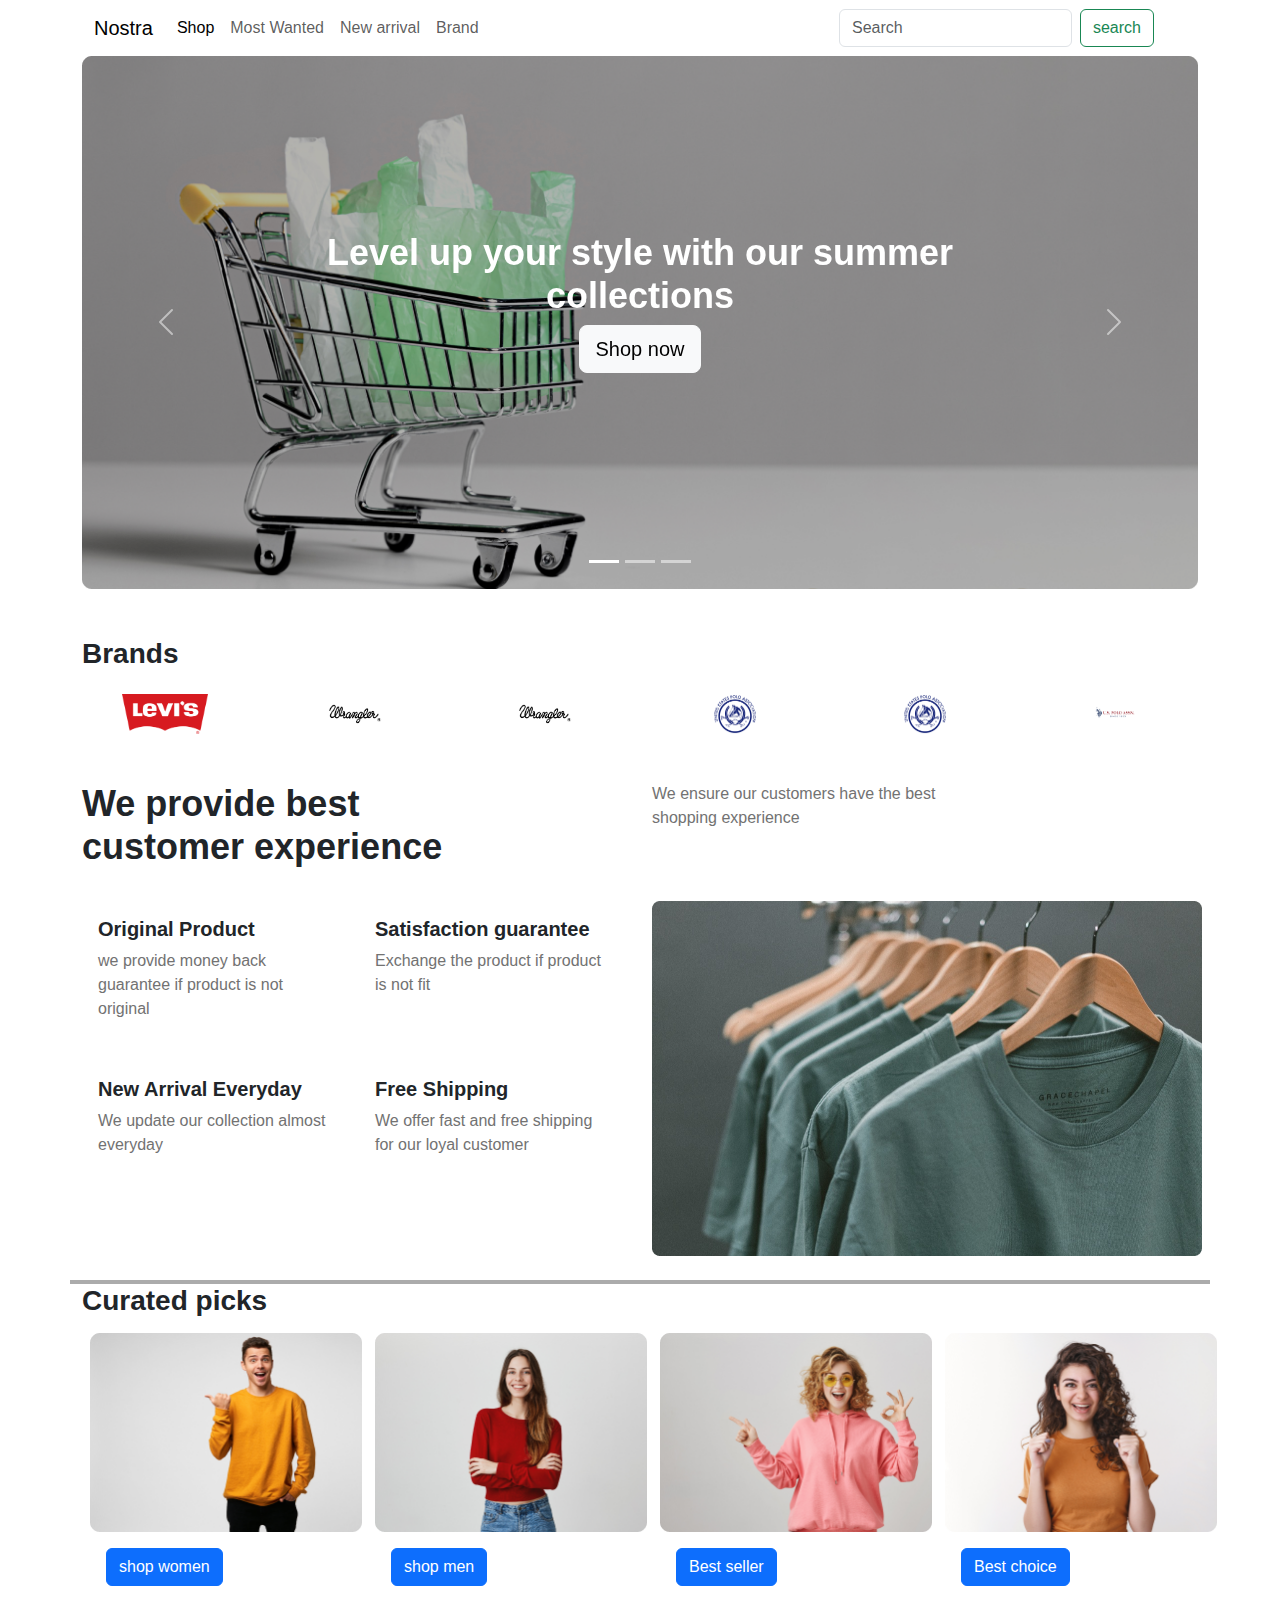
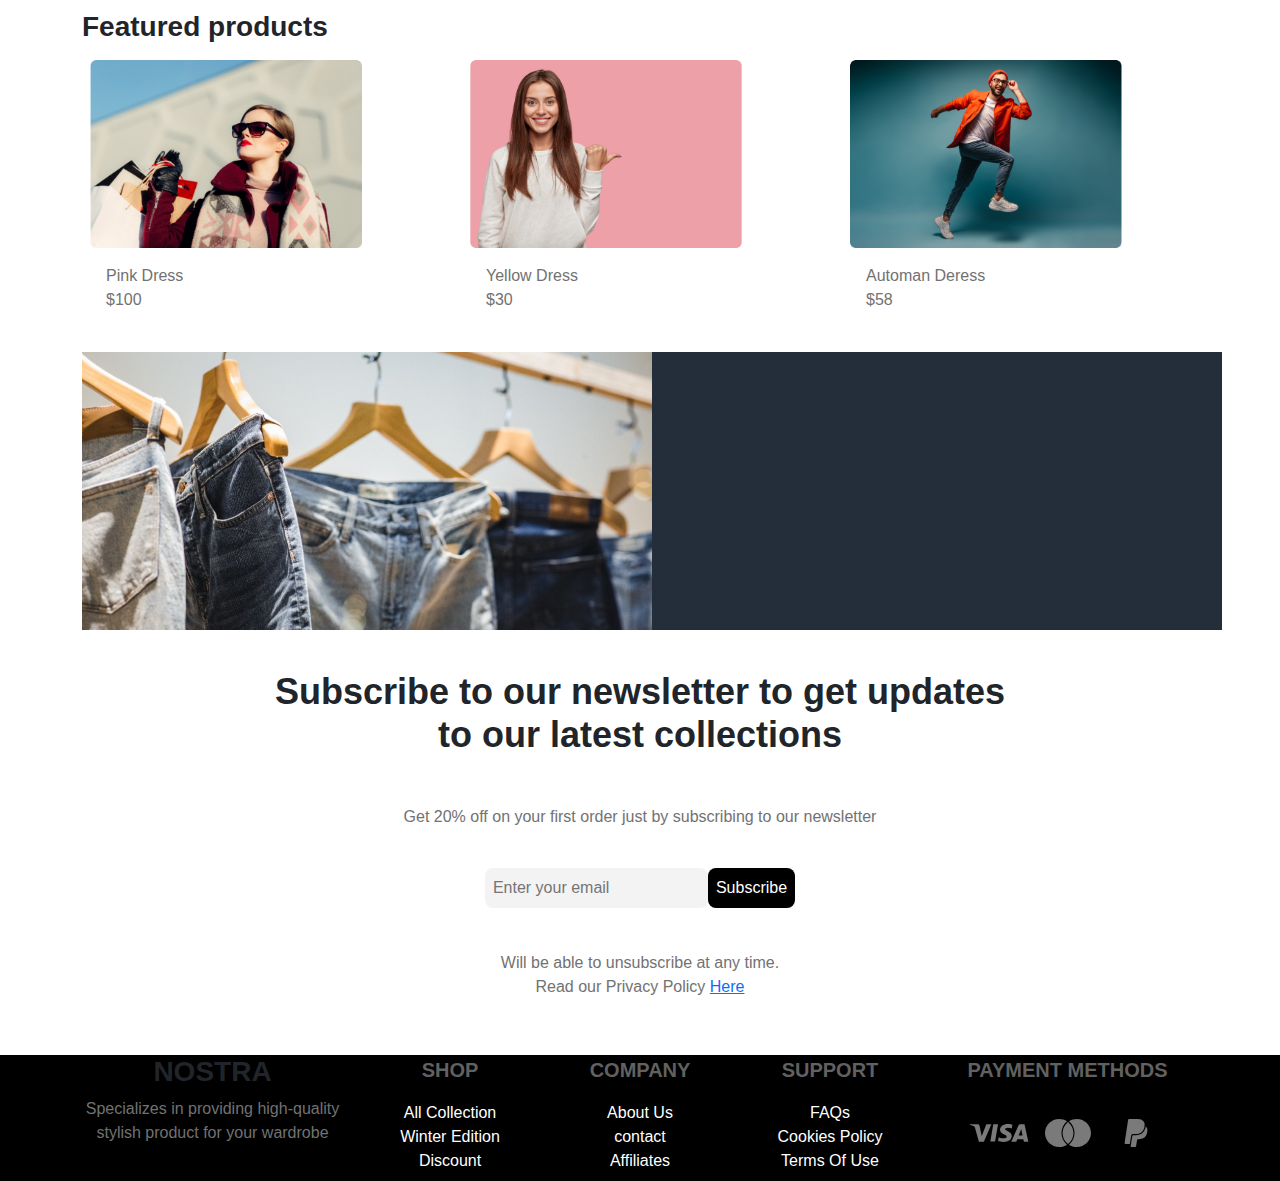
<file: Web/index.html>
<!DOCTYPE html>
<html lang="en">

<head>
  <meta charset="UTF-8">
  <meta name="viewport" content="width=device-width, initial-scale=1.0">
  <link rel="preconnect" href="https://fonts.googleapis.com">
  <link rel="stylesheet" href="https://cdnjs.cloudflare.com/ajax/libs/font-awesome/6.4.0/css/all.min.css"
    integrity="sha512-iecdLmaskl7CVkqkXNQ/ZH/XLlvWZOJyj7Yy7tcenmpD1ypASozpmT/E0iPtmFIB46ZmdtAc9eNBvH0H/ZpiBw=="
    crossorigin="anonymous" referrerpolicy="no-referrer" />
  <link rel="preconnect" href="https://fonts.gstatic.com" crossorigin>
  <title>E-Commerce_Website</title>
  <link rel="stylesheet" href="css/bootstrap.min.css">
  <link rel="stylesheet" href="css/style.css">
</head>

<body>
  <!-- Navbar area -->
  <div class="container">
  <nav class="navbar navbar-expand-lg">
    <div class="container">
      <a class="navbar-brand" href="#">Nostra</a>
      <button class="navbar-toggler" type="button" data-bs-toggle="collapse" data-bs-target="#navbarSupportedContent"
        aria-controls="navbarSupportedContent" aria-expanded="false" aria-label="Toggle navigation">
        <span class="navbar-toggler-icon"></span>
      </button>
      <div class="collapse navbar-collapse" id="navbarSupportedContent">
        <ul class="navbar-nav me-auto mb-2 mb-lg-0">
          <li class="nav-item">
            <a class="nav-link active" aria-current="page" href="#">Shop</a>
          </li>
          <li class="nav-item">
            <a class="nav-link" href="#">Most Wanted</a>
          </li>
          <li class="nav-item">
            <a class="nav-link " href="#">
              New arrival
            </a>

          </li>
          <li class="nav-item">
            <a class="nav-link ">Brand</a>
          </li>
        </ul>
        <form class="d-flex" role="search">
          <input class="form-control me-2" type="search" placeholder="Search" aria-label="Search">
          <button class="btn btn-outline-success" type="submit">search</button>
        </form>
        <div class="myicon">
         <a href="#"><i class="fa-solid fa-cart-shopping"></i></a>
         <a href="#"> <i class="fa-solid fa-user-tie"></i></a>
        </div>
      </div>
    </div>
  </nav>
</div>

  <!-- Navbar closed -->

  <!-- Carousel area -->
  <div class="container">
    <div class="container-carousel">
      <div id="carouselExampleCaptions" class="carousel slide">
        <div class="carousel-indicators">
          <button type="button" data-bs-target="#carouselExampleCaptions" data-bs-slide-to="0" class="active"
            aria-current="true" aria-label="Slide 1"></button>
          <button type="button" data-bs-target="#carouselExampleCaptions" data-bs-slide-to="1"
            aria-label="Slide 2"></button>
          <button type="button" data-bs-target="#carouselExampleCaptions" data-bs-slide-to="2"
            aria-label="Slide 3"></button>
        </div>
        <div class="carousel-inner">
          <div class="carousel-item active">
            <img src="img/abstract-plastic-bag-concept-with-copy-space 1.png" class="d-block w-100" alt="...">
            <div class="carousel-caption d-none d-md-block">
              <div class="bannerText">
                <h1>Level up your style with our
                  summer collections</h1>
                <button type="button" class="btn btn-light btn-lg">Shop now</button>
              </div>
            </div>
          </div>
          <div class="carousel-item">
            <img src="img/abstract-plastic-bag-concept-with-copy-space 1.png" alt="...">
            <div class="carousel-caption d-none d-md-block">
              <div class="bannerText">
                <h1>Level up your style with our
                  summer collections</h1>
                <button type="button" class="btn btn-light btn-lg ">Shop now </button>
              </div>
            </div>
          </div>
          <div class="carousel-item">
            <img src="img/abstract-plastic-bag-concept-with-copy-space 1.png" alt="...">
            <div class="carousel-caption d-none d-md-block">
              <div class="bannerText">
                <h1>Level up your style with our
                  summer collections</h1>
                <button type="button" class="btn btn-light btn-lg">Shop now</button>
              </div>
            </div>
          </div>
        </div>
        <button class="carousel-control-prev" type="button" data-bs-target="#carouselExampleCaptions"
          data-bs-slide="prev">
          <span class="carousel-control-prev-icon" aria-hidden="true"></span>
          <span class="visually-hidden">Previous</span>
        </button>
        <button class="carousel-control-next" type="button" data-bs-target="#carouselExampleCaptions"
          data-bs-slide="next">
          <span class="carousel-control-next-icon" aria-hidden="true"></span>
          <span class="visually-hidden">Next</span>
        </button>
      </div>
    </div>
  </div>

  <!-- Brand section open -->
  
    <div class="container">
      <section class="clientLogo"></section>
      <h2 class="my-4 mt-5">Brands</h2>
      <div class="row">
        <div class="col-lg-2 col-md-4 col-6 brandLogo"><img src="img/levis.png" alt=""></div>
        <div class="col-lg-2 col-md-4 col-6 brandLogo"><img src="img/pngwing 2.png" alt=""></div>
        <div class="col-lg-2 col-md-4 col-6 brandLogo"><img src="img/pngwing 2.png" alt=""></div>
        <div class="col-lg-2 col-md-4 col-6 brandLogo"><img src="img/pngwing 3.png" alt=""></div>
        <div class="col-lg-2 col-md-4 col-6 brandLogo"><img src="img/pngwing 3.png" alt=""></div>
        <div class="col-lg-2 col-md-4 col-6 brandLogo"><img src="img/pngwing 4.png" alt=""></div>
      </div>
    </section>
    </div>


  <!-- Brand section close  -->




  <div class="container mt-5">
    <div class="row mt-5" >
      <div class="col-md-6  ">
        <h1 >We provide best<br>customer experience</h1>
      </div>
      <div class="col-md-6">
        <p>We ensure our customers have the best<br> shopping experience</p>
      </div>
    </div>
  
<!-- 
  <div class="container"> -->
    <div class="row">
      <div class="col-md-6 orig">
        <div class="row">
          <div class="col-md-6 orig"><i class="fa-brands fa-product-hunt"></i>
            <h3>Original Product</h3>
            <p>we provide money back guarantee if product is not original</p>
          </div>

          <div class="col-md-6 orig"><i class="fa-solid fa-person-walking-luggage"></i>
            <h3>Satisfaction guarantee</h3>
            <p>Exchange the product if product
              is not fit</p>
          </div>
        </div>
        <div class="row">
          <div class="col-md-6 orig"><i class="fa-solid fa-bag-shopping"></i>
            <h3>New Arrival Everyday</h3>
            <p>We update our collection almost
              everyday </p>
          </div>
          <div class="col-md-6 orig"><i class="fa-solid fa-truck-fast"></i>
            <h3>Free Shipping</h3>
            <p>We offer fast and free shipping for our loyal customer</p>
          </div>
        </div>
      </div>
      <div class="col-md-6 my-4 proimage ">
        <div class="proImg"><img class="frame116" src="img/Frame 116.png" alt=""></div>
      </div>
    </div>
  <!-- </div> -->
</div>




  <!-- linearea -->
  <div class="container">
    <div class="row">
      <div class="line"></div>
    </div>
  </div>
  <!-- lineare close -->

  <!-- Curated picks open -->
  <div class="container cards">
    <div class="row">
      <h2>Curated picks</h2>
      <div class="col-lg-3 col-md-6">
        <div class="card" style="width: 18rem;">
          <img src="img/img1 (1).png" class="card-img-top" alt="...">
          <div class="card-body">

            <a href="#" class="btn btn-primary">shop women <i class="fa-solid fa-arrow-right"></i></a>
          </div>
        </div>
      </div>

      <div class="col-lg-3 col-md-6">
        <div class="card" style="width: 18rem;">
          <img src="img/img1 (2).png" class="card-img-top" alt="...">
          <div class="card-body">

            <a href="#" class="btn btn-primary">shop men <i class="fa-solid fa-arrow-right"></i></a>
          </div>
        </div>
      </div>

      <div class="col-lg-3 col-md-6">
        <div class="card" style="width: 18rem;">
          <img src="img/img1 (3).png" class="card-img-top" alt="...">
          <div class="card-body">

            <a href="#" class="btn btn-primary">Best seller <i class="fa-solid fa-arrow-right"></i></a>
          </div>
        </div>
      </div>

      <div class="col-lg-3 col-md-6">
        <div class="card" style="width: 18rem;">
          <img src="img/img1 (4).png" class="card-img-top" alt="...">
          <div class="card-body">

            <a href="#" class="btn btn-primary">Best choice <i class="fa-solid fa-arrow-right"></i></a>
          </div>
        </div>
      </div>

    </div>
  </div>

  <!-- Curated picks close -->

  <!-- featured product open-->
  <div class="container">
    <div class="row">
      <h2>Featured products</h2>
      <div class="col-sm-4">
        <div class="card" style="width: 18rem;">
          <img src="img/ban (1).png" class="card-img-top" alt="...">
          <div class="card-body">
            <p>Pink Dress
              <br>$100
            </p>
          </div>
        </div>
      </div>

      <div class="col-sm-4">
        <div class="card" style="width: 18rem;">
          <img src="img/ban (2).png" class="card-img-top" alt="...">
          <div class="card-body">

            <p>Yellow Dress
              <br>$30
            </p>

          </div>
        </div>
      </div>

      <div class="col-sm-4">
        <div class="card" style="width: 18rem;">
          <img src="img/ban (3).png" class="card-img-top" alt="...">
          <div class="card-body">
            <p>Automan Deress<br>
              $58</p>


          </div>
        </div>
      </div>
    </div>
  </div>
  <!-- featured product close-->

 


  <!-- jeans area open -->
  <div class="container">
    <div class="row">
      <div class="col-lg-6 ">
        <img src="img/jeans.png" alt="">

      </div>
      <div class="col-lg-6  ">

        <img src="img/greay.png" alt="">

      </div>
    </div>

    <div class="container">
      <div class="row">

        <h1 class="subcribe">Subscribe to our newsletter to get updates<br>
          to our latest collections</h1>

      </div>
    </div>

    <div class="container">
      <div class="row">
        <div class="col">
          <p class="get">Get 20% off on your first order just by subscribing to our newsletter</p>
        </div>
      </div>
    </div>
  </div>

  <!-- jeans area close -->


    <!-- mail address subscribe -->

    <div class="input" >
      <input type="search"placeholder="Enter your email" >
      <button>Subscribe</button>
    </div>

    <!-- mail address close -->

    <div class="container">
      <div class="row">
        <p class="policy">Will be able to unsubscribe at any time.<br>
          Read our Privacy Policy <a href="#">Here</a> </p>
      </div>
    </div>
   

    <!-- footer area -->
    <footer>
      <div class="container">
          <div class="row">
              <div class="col-md-12 col-lg-3">
                  <div class="company">
                      <h2>NOSTRA</h2>
                      <p>Specializes in providing high-quality stylish product for your wardrobe</p>
                  </div>
              </div>
              <div class="col-md-12 col-lg-6">
                  <div class="row">
                      <div class="col-md-4">
                          <p class="subHead">SHOP</p>
                          <ul class="footNav">
                              <li>All Collection</li>
                              <li>Winter Edition</li>
                              <li>Discount</li>
                          </ul>
                      </div>
                      <div class="col-md-4">
                          <p class="subHead">COMPANY</p>
                          <ul class="footNav">
                            <li>About Us</li>
                            <li>contact</li>
                            <li>Affiliates</li>
                          </ul>
                      </div>
                      <div class="col-md-4">
                          <p class="subHead">SUPPORT</p>
                          <ul class="footNav">
                            <li>FAQs</li>
                            <li>Cookies Policy</li>
                            <li>Terms Of Use</li>
                          </ul>
                      </div>
                  </div>
              </div>
              <div class="col-md-12 col-lg-3">
                  <div class="paymentModes">
                      <p class="subHead">PAYMENT METHODS</p>
                      <p>
                          <a href="#"><img src="img/visa.svg" alt=""></a>
                          <a href="#"><img src="img/master.svg" alt=""></a>
                          <a href="#"><img src="img/paypal.svg" alt=""></a>
                      </p>
                  </div>
              </div>
          </div>
      </div>
  </footer>
  
    <!-- footer area close-->


  <!-- carousel area closed -->
  <script src="js/code.jquery.com_jquery-3.7.0.min.js"></script>
  <script src="js/bootstrap.min.js"></script>
  <!-- <script src="js/bootstrap.bundle.min.js"></script> -->
</body>

</html>
</file>
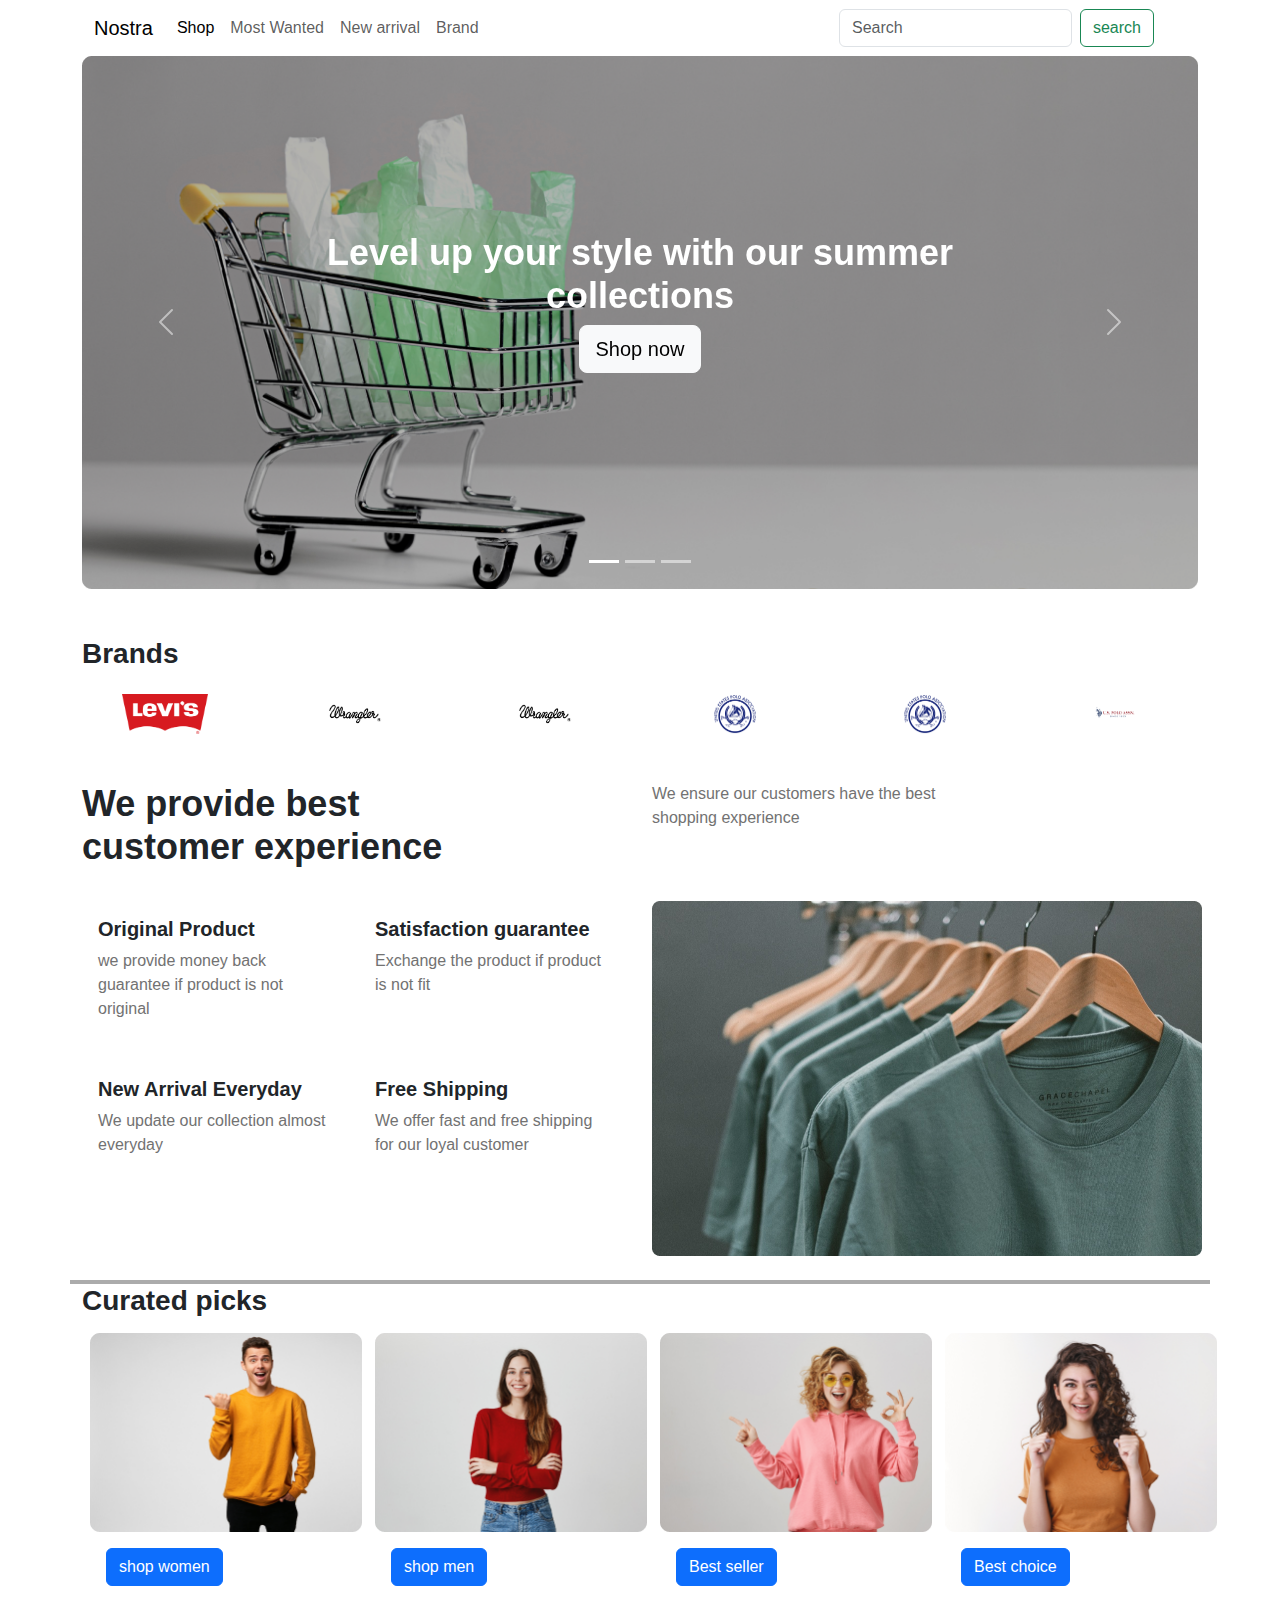
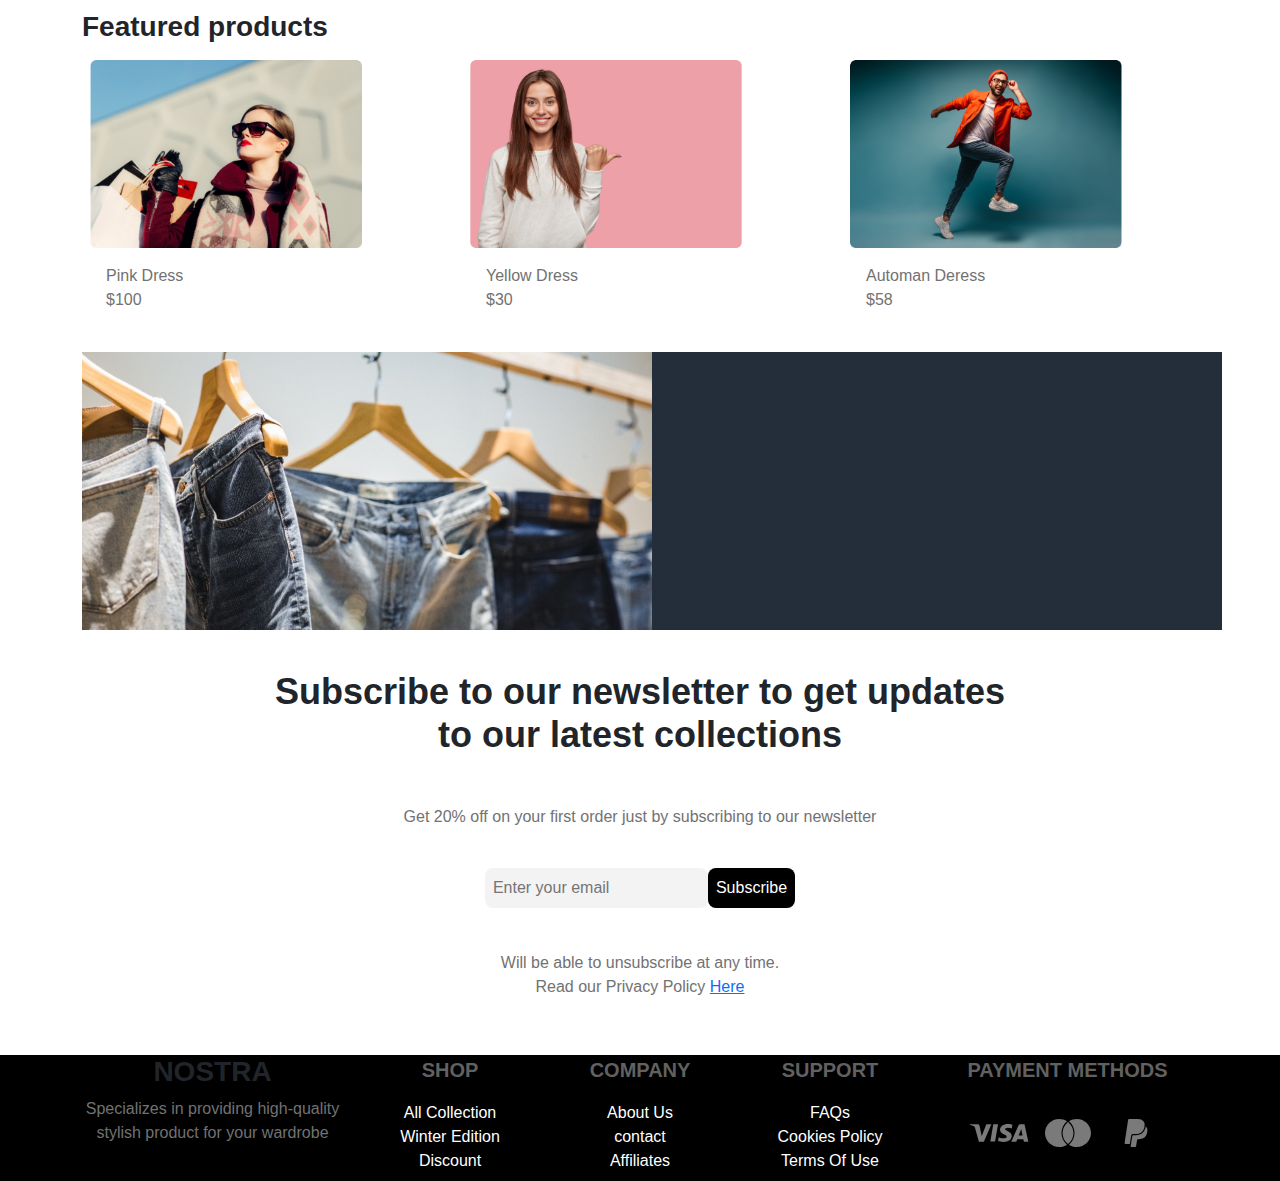
<file: Web/Web/index.html>
<!DOCTYPE html>
<html lang="en">

<head>
  <meta charset="UTF-8">
  <meta name="viewport" content="width=device-width, initial-scale=1.0">
  <link rel="preconnect" href="https://fonts.googleapis.com">
  <link rel="stylesheet" href="https://cdnjs.cloudflare.com/ajax/libs/font-awesome/6.4.0/css/all.min.css"
    integrity="sha512-iecdLmaskl7CVkqkXNQ/ZH/XLlvWZOJyj7Yy7tcenmpD1ypASozpmT/E0iPtmFIB46ZmdtAc9eNBvH0H/ZpiBw=="
    crossorigin="anonymous" referrerpolicy="no-referrer" />
  <link rel="preconnect" href="https://fonts.gstatic.com" crossorigin>
  <title>E-Commerce_Website</title>
  <link rel="stylesheet" href="css/bootstrap.min.css">
  <link rel="stylesheet" href="css/style.css">
</head>

<body>
  <!-- Navbar area -->
  <div class="container">
  <nav class="navbar navbar-expand-lg">
    <div class="container">
      <a class="navbar-brand" href="#">Nostra</a>
      <button class="navbar-toggler" type="button" data-bs-toggle="collapse" data-bs-target="#navbarSupportedContent"
        aria-controls="navbarSupportedContent" aria-expanded="false" aria-label="Toggle navigation">
        <span class="navbar-toggler-icon"></span>
      </button>
      <div class="collapse navbar-collapse" id="navbarSupportedContent">
        <ul class="navbar-nav me-auto mb-2 mb-lg-0">
          <li class="nav-item">
            <a class="nav-link active" aria-current="page" href="#">Shop</a>
          </li>
          <li class="nav-item">
            <a class="nav-link" href="#">Most Wanted</a>
          </li>
          <li class="nav-item">
            <a class="nav-link " href="#">
              New arrival
            </a>

          </li>
          <li class="nav-item">
            <a class="nav-link ">Brand</a>
          </li>
        </ul>
        <form class="d-flex" role="search">
          <input class="form-control me-2" type="search" placeholder="Search" aria-label="Search">
          <button class="btn btn-outline-success" type="submit">search</button>
        </form>
        <div class="myicon">
         <a href="#"><i class="fa-solid fa-cart-shopping"></i></a>
         <a href="#"> <i class="fa-solid fa-user-tie"></i></a>
        </div>
      </div>
    </div>
  </nav>
</div>

  <!-- Navbar closed -->

  <!-- Carousel area -->
  <div class="container">
    <div class="container-carousel">
      <div id="carouselExampleCaptions" class="carousel slide">
        <div class="carousel-indicators">
          <button type="button" data-bs-target="#carouselExampleCaptions" data-bs-slide-to="0" class="active"
            aria-current="true" aria-label="Slide 1"></button>
          <button type="button" data-bs-target="#carouselExampleCaptions" data-bs-slide-to="1"
            aria-label="Slide 2"></button>
          <button type="button" data-bs-target="#carouselExampleCaptions" data-bs-slide-to="2"
            aria-label="Slide 3"></button>
        </div>
        <div class="carousel-inner">
          <div class="carousel-item active">
            <img src="img/abstract-plastic-bag-concept-with-copy-space 1.png" class="d-block w-100" alt="...">
            <div class="carousel-caption d-none d-md-block">
              <div class="bannerText">
                <h1>Level up your style with our
                  summer collections</h1>
                <button type="button" class="btn btn-light btn-lg">Shop now</button>
              </div>
            </div>
          </div>
          <div class="carousel-item">
            <img src="img/abstract-plastic-bag-concept-with-copy-space 1.png" alt="...">
            <div class="carousel-caption d-none d-md-block">
              <div class="bannerText">
                <h1>Level up your style with our
                  summer collections</h1>
                <button type="button" class="btn btn-light btn-lg ">Shop now </button>
              </div>
            </div>
          </div>
          <div class="carousel-item">
            <img src="img/abstract-plastic-bag-concept-with-copy-space 1.png" alt="...">
            <div class="carousel-caption d-none d-md-block">
              <div class="bannerText">
                <h1>Level up your style with our
                  summer collections</h1>
                <button type="button" class="btn btn-light btn-lg">Shop now</button>
              </div>
            </div>
          </div>
        </div>
        <button class="carousel-control-prev" type="button" data-bs-target="#carouselExampleCaptions"
          data-bs-slide="prev">
          <span class="carousel-control-prev-icon" aria-hidden="true"></span>
          <span class="visually-hidden">Previous</span>
        </button>
        <button class="carousel-control-next" type="button" data-bs-target="#carouselExampleCaptions"
          data-bs-slide="next">
          <span class="carousel-control-next-icon" aria-hidden="true"></span>
          <span class="visually-hidden">Next</span>
        </button>
      </div>
    </div>
  </div>

  <!-- Brand section open -->
  
    <div class="container">
      <section class="clientLogo"></section>
      <h2 class="my-4 mt-5">Brands</h2>
      <div class="row">
        <div class="col-lg-2 col-md-4 col-6 brandLogo"><img src="img/levis.png" alt=""></div>
        <div class="col-lg-2 col-md-4 col-6 brandLogo"><img src="img/pngwing 2.png" alt=""></div>
        <div class="col-lg-2 col-md-4 col-6 brandLogo"><img src="img/pngwing 2.png" alt=""></div>
        <div class="col-lg-2 col-md-4 col-6 brandLogo"><img src="img/pngwing 3.png" alt=""></div>
        <div class="col-lg-2 col-md-4 col-6 brandLogo"><img src="img/pngwing 3.png" alt=""></div>
        <div class="col-lg-2 col-md-4 col-6 brandLogo"><img src="img/pngwing 4.png" alt=""></div>
      </div>
    </section>
    </div>


  <!-- Brand section close  -->




  <div class="container mt-5">
    <div class="row mt-5" >
      <div class="col-md-6  ">
        <h1 >We provide best<br>customer experience</h1>
      </div>
      <div class="col-md-6">
        <p>We ensure our customers have the best<br> shopping experience</p>
      </div>
    </div>
  
<!-- 
  <div class="container"> -->
    <div class="row p_container">
      <div class="col-md-6 orig">
        <div class="row">
          <div class="col-md-6 orig"><i class="fa-brands fa-product-hunt"></i>
            <h3>Original Product</h3>
            <p>we provide money back guarantee if product is not original</p>
          </div>

          <div class="col-md-6 orig"><i class="fa-solid fa-person-walking-luggage"></i>
            <h3>Satisfaction guarantee</h3>
            <p>Exchange the product if product
              is not fit</p>
          </div>
        </div>
        <div class="row ">
          <div class="col-md-6 orig"><i class="fa-solid fa-bag-shopping"></i>
            <h3>New Arrival Everyday</h3>
            <p>We update our collection almost
              everyday </p>
          </div>
          <div class="col-md-6 orig"><i class="fa-solid fa-truck-fast"></i>
            <h3>Free Shipping</h3>
            <p>We offer fast and free shipping for our loyal customer</p>
          </div>
        </div>
      </div>
      <div class="col-md-6 my-4 proimage ">
        <div class="proImg"><img class="frame116" src="img/Frame 116.png" alt=""></div>
      </div>
    </div>
  <!-- </div> -->
</div>




  <!-- linearea -->
  <div class="container">
    <div class="row">
      <div class="line"></div>
    </div>
  </div>
  <!-- lineare close -->

  <!-- Curated picks open -->
  <div class="container cards">
    <div class="row">
      <h2>Curated picks</h2>
      <div class="col-lg-3 col-md-6">
        <div class="card" style="width: 18rem;">
          <img src="img/img1 (1).png" class="card-img-top" alt="...">
          <div class="card-body">

            <a href="#" class="btn btn-primary">shop women <i class="fa-solid fa-arrow-right"></i></a>
          </div>
        </div>
      </div>

      <div class="col-lg-3 col-md-6">
        <div class="card" style="width: 18rem;">
          <img src="img/img1 (2).png" class="card-img-top" alt="...">
          <div class="card-body">

            <a href="#" class="btn btn-primary">shop men <i class="fa-solid fa-arrow-right"></i></a>
          </div>
        </div>
      </div>

      <div class="col-lg-3 col-md-6">
        <div class="card" style="width: 18rem;">
          <img src="img/img1 (3).png" class="card-img-top" alt="...">
          <div class="card-body">

            <a href="#" class="btn btn-primary">Best seller <i class="fa-solid fa-arrow-right"></i></a>
          </div>
        </div>
      </div>

      <div class="col-lg-3 col-md-6">
        <div class="card" style="width: 18rem;">
          <img src="img/img1 (4).png" class="card-img-top" alt="...">
          <div class="card-body">

            <a href="#" class="btn btn-primary">Best choice <i class="fa-solid fa-arrow-right"></i></a>
          </div>
        </div>
      </div>

    </div>
  </div>

  <!-- Curated picks close -->

  <!-- featured product open-->
  <div class="container ">
    <div class="row product_row">
      <h2>Featured products</h2>
      <div class="col-sm-4  ">
        <div class="card" style="width: 18rem;">
          <img src="img/ban (1).png" class="card-img-top" alt="...">
          <div class="card-body">
            <p>Pink Dress
              <br>$100
            </p>
          </div>
        </div>
      </div>

      <div class="col-sm-4">
        <div class="card" style="width: 18rem;">
          <img src="img/ban (2).png" class="card-img-top" alt="...">
          <div class="card-body">

            <p>Yellow Dress
              <br>$30
            </p>

          </div>
        </div>
      </div>

      <div class="col-sm-4">
        <div class="card" style="width: 18rem;">
          <img src="img/ban (3).png" class="card-img-top" alt="...">
          <div class="card-body">
            <p>Automan Deress<br>
              $58</p>


          </div>
        </div>
      </div>
    </div>
  </div>
  <!-- featured product close-->

 


  <!-- jeans area open -->
  <div class="container">
    <div class="row row-cols-md-2">
      <div class="col-lg-6 ">
        <img src="img/jeans.png" alt="">

      </div>
      <div class="col-lg-6  ">

        <img src="img/greay.png" alt="">

      </div>
    </div>

    <div class="container">
      <div class="row">

        <h1 class="subcribe">Subscribe to our newsletter to get updates<br>
          to our latest collections</h1>

      </div>
    </div>

    <div class="container">
      <div class="row">
        <div class="col">
          <p class="get">Get 20% off on your first order just by subscribing to our newsletter</p>
        </div>
      </div>
    </div>
  </div>

  <!-- jeans area close -->


    <!-- mail address subscribe -->

    <div class="input" >
      <input type="search"placeholder="Enter your email" >
      <button>Subscribe</button>
    </div>

    <!-- mail address close -->

    <div class="container">
      <div class="row">
        <p class="policy">Will be able to unsubscribe at any time.<br>
          Read our Privacy Policy <a href="#">Here</a> </p>
      </div>
    </div>
   

    <!-- footer area -->
    <footer>
      <div class="container">
          <div class="row">
              <div class="col-md-12 col-lg-3">
                  <div class="company">
                      <h2>NOSTRA</h2>
                      <p>Specializes in providing high-quality stylish product for your wardrobe</p>
                  </div>
              </div>
              <div class="col-md-12 col-lg-6">
                  <div class="row">
                      <div class="col-md-4">
                          <p class="subHead">SHOP</p>
                          <ul class="footNav">
                              <li>All Collection</li>
                              <li>Winter Edition</li>
                              <li>Discount</li>
                          </ul>
                      </div>
                      <div class="col-md-4">
                          <p class="subHead">COMPANY</p>
                          <ul class="footNav">
                            <li>About Us</li>
                            <li>contact</li>
                            <li>Affiliates</li>
                          </ul>
                      </div>
                      <div class="col-md-4">
                          <p class="subHead">SUPPORT</p>
                          <ul class="footNav">
                            <li>FAQs</li>
                            <li>Cookies Policy</li>
                            <li>Terms Of Use</li>
                          </ul>
                      </div>
                  </div>
              </div>
              <div class="col-md-12 col-lg-3">
                  <div class="paymentModes">
                      <p class="subHead">PAYMENT METHODS</p>
                      <p>
                          <a href="#"><img src="img/visa.svg" alt=""></a>
                          <a href="#"><img src="img/master.svg" alt=""></a>
                          <a href="#"><img src="img/paypal.svg" alt=""></a>
                      </p>
                  </div>
              </div>
          </div>
      </div>
  </footer>
  
    <!-- footer area close-->


  <!-- carousel area closed -->
  <script src="js/code.jquery.com_jquery-3.7.0.min.js"></script>
  <script src="js/bootstrap.min.js"></script>
  <!-- <script src="js/bootstrap.bundle.min.js"></script> -->
</body>

</html>
</file>
<file: Web/css/style.css>
*{
    margin: 0;
    padding: 0;
}


body{
    font-family: 'Poppins', sans-serif;
}

h1, h2, h3, h4, h5, h6 {
    font-weight: 700;
}
p{
    color: #727272;
    /* font-weight: 50; */
}
h1 {
    font-size: 36px;
}
h2 {
    font-size: 28px;
}
h3 {
    font-size: 20px;
}
.subHead {
    font-size: 20px;
    font-weight: 600;
    color: #616161;
}
.bannerTitle {
    font-size: 16px;
    font-size: 600;
    text-transform: uppercase;
    letter-spacing: .25rem;
}
.myicon {
    display: flex;
    gap: 16px;
    align-items: center;
    margin-left: 16px;
    color: #616161;
}
.carousel-item img {width: 100%;}
.carousel-caption {height: 100%; display: flex !important; align-items: center;}
.bannerText {width: 100%;}

.container-carousel{
    border-radius: 16px;
}

.clientLogo {
    margin: 24px auto 40px auto;
}
.brandLogo {
    text-align: center;
}
.brandLogo img {
    height: 40px;
}

.brRight {
    border-right: solid 4px #616161;
    
}

.orig{
    padding: 20px;
}
.line{
    border: 2px solid rgb(171, 171, 171)
    ;
}
.card{
    border-radius: 16px;
    padding: 8px; 
    overflow: hidden;
    border: none;  
}
.container1{
 
    height: 1.5rem;
    align-items: center;
    display: flex;
    justify-content: center;
    padding: 60px;
}

.subcribe{
    text-align:center;
    font-weight: 600;
    margin-top: 20px;
    padding: 20px;
}

.get{
    text-align: center;
    padding: 20px;
    
}
.policy{
    text-align: center;
    padding: 40px;
    
}
.footer{
    background-color: #727272;
    width: 100%;
    height: 100%;
}

.nost{
    color: #616161;
   
}
.input{
    
    display: flex;
    justify-content: center;
    padding: .2rem 1rem;
}
.input input{
    border: 0;
    outline: 0;
    background-color: #F3F3F3;
    border-radius: 8px;
    padding: 8px;
}
.input button{
    border: 0;
    background-color: black;
    color: white;
    padding: .2rem .5rem;
    border-radius: 8px;
}
.footers{
    text-align: center;
}
.nostras{
    background-color: #F3F3F3;
}

footer {
    text-align: center;
    background: black;
}

.footNav {
    list-style: none;
    margin: 0;
    padding: 0;
    text-align: center;
    color: white;
}
</file>
<file: Web/Web/css/style.css>
*{
    margin: 0;
    padding: 0;
}


body{
    font-family: 'Poppins', sans-serif;
    overflow-x: hidden;     
}

h1, h2, h3, h4, h5, h6 {
    font-weight: 700;
}
p{
    color: #727272;
    /* font-weight: 50; */
}
h1 {
    font-size: 36px;
}
h2 {
    font-size: 28px;
}
h3 {
    font-size: 20px;
}
.subHead {
    font-size: 20px;
    font-weight: 600;
    color: #616161;
}
.bannerTitle {
    font-size: 16px;
    font-size: 600;
    text-transform: uppercase;
    letter-spacing: .25rem;
}
.myicon {
    display: flex;
    gap: 16px;
    align-items: center;
    margin-left: 16px;
    color: #616161;
}
.carousel-item img {width: 100%;}
.carousel-caption {height: 100%; display: flex !important; align-items: center;}
.bannerText {width: 100%;}

.container-carousel{
    border-radius: 16px;
}

.clientLogo {
    margin: 24px auto 40px auto;
}
.brandLogo {
    text-align: center;
}
.brandLogo img {
    height: 40px;
}

.brRight {
    border-right: solid 4px #616161;
    
}

.orig{
    padding: 20px;
}
.line{
    border: 2px solid rgb(171, 171, 171)
    ;
}
.card{
    border-radius: 16px;
    padding: 8px; 
    overflow: hidden;
    border: none;  
}
.container1{
 
    height: 1.5rem;
    align-items: center;
    display: flex;
    justify-content: center;
    padding: 60px;
}

.subcribe{
    text-align:center;
    font-weight: 600;
    margin-top: 20px;
    padding: 20px;
}

.get{
    text-align: center;
    padding: 20px;
    
}
.policy{
    text-align: center;
    padding: 40px;
    
}
.footer{
    background-color: #727272;
    width: 100%;
    height: 100%;
}

.nost{
    color: #616161;
   
}
.input{
    
    display: flex;
    justify-content: center;
    padding: .2rem 1rem;
}
.input input{
    border: 0;
    outline: 0;
    background-color: #F3F3F3;
    border-radius: 8px;
    padding: 8px;
}
.input button{
    border: 0;
    background-color: black;
    color: white;
    padding: .2rem .5rem;
    border-radius: 8px;
}
.footers{
    text-align: center;
}
.nostras{
    background-color: #F3F3F3;
}

footer {
    text-align: center;
    background: black;
}

.footNav {
    list-style: none;
    margin: 0;
    padding: 0;
    text-align: center;
    color: white;
}
@media (min-width: 768px) and (max-width: 1024px){

    .p_container{
        box-sizing: border-box;
        
    }
    .frame116{
        width: 45vw;
        
        height: 45vh;
        aspect-ratio: 1/2;
        position: relative;
        left: -2rem;
        top: 7vh;   
    }
}
</file>
